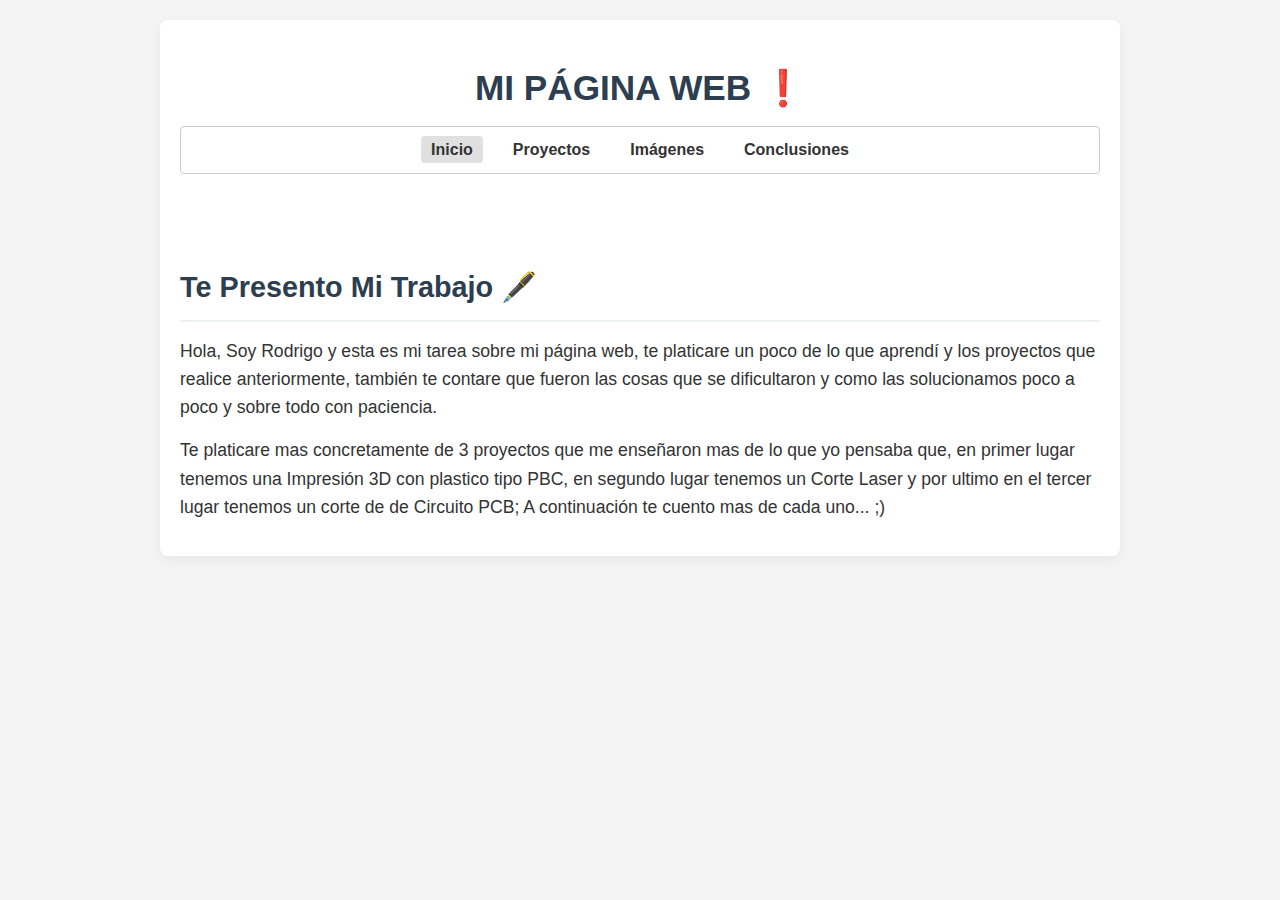
<file: paginaweb/index.html>
<!DOCTYPE html>
<html lang="es">
<head>
    <meta charset="UTF-8">
    <meta name="viewport" content="width=device-width, initial-scale=1.0">
    <title>Mi Página Web - Inicio</title>
    <link rel="stylesheet" href="style.css">
    <script src="script.js" defer></script>
</head>
<body>

    <div class="container">
        <header>
            <h1>MI PÁGINA WEB ❗️</h1>
            <nav>
                <ul>
                    <li><a href="index.html" class="active">Inicio</a></li>
                    <li><a href="proyectos.html">Proyectos</a></li>
                    <li><a href="imagenes.html">Imágenes</a></li>
                    <li><a href="conclusiones.html">Conclusiones</a></li>
                </ul>
            </nav>
        </header>

        <main>
            <section id="introduccion">
                <h2>Te Presento Mi Trabajo 🖋️</h2>
                <p>
                    Hola, Soy Rodrigo y esta es mi tarea sobre mi página web, te platicare un poco de lo que aprendí 
                    y los proyectos que realice anteriormente, también te contare que fueron las cosas que se dificultaron
                    y como las solucionamos poco a poco y sobre todo con paciencia.
                </p>
                <p>
                    Te platicare mas concretamente de 3 proyectos que me enseñaron mas de lo que yo pensaba que, en primer
                    lugar tenemos una Impresión 3D con plastico tipo PBC, en segundo lugar tenemos un Corte Laser y por ultimo
                    en el tercer lugar tenemos un corte de de Circuito PCB; 
                    
                    A continuación te cuento mas de cada uno... ;)
                </p>
            </section>
        </main>
        
        </div>

</body>
</html>
</file>
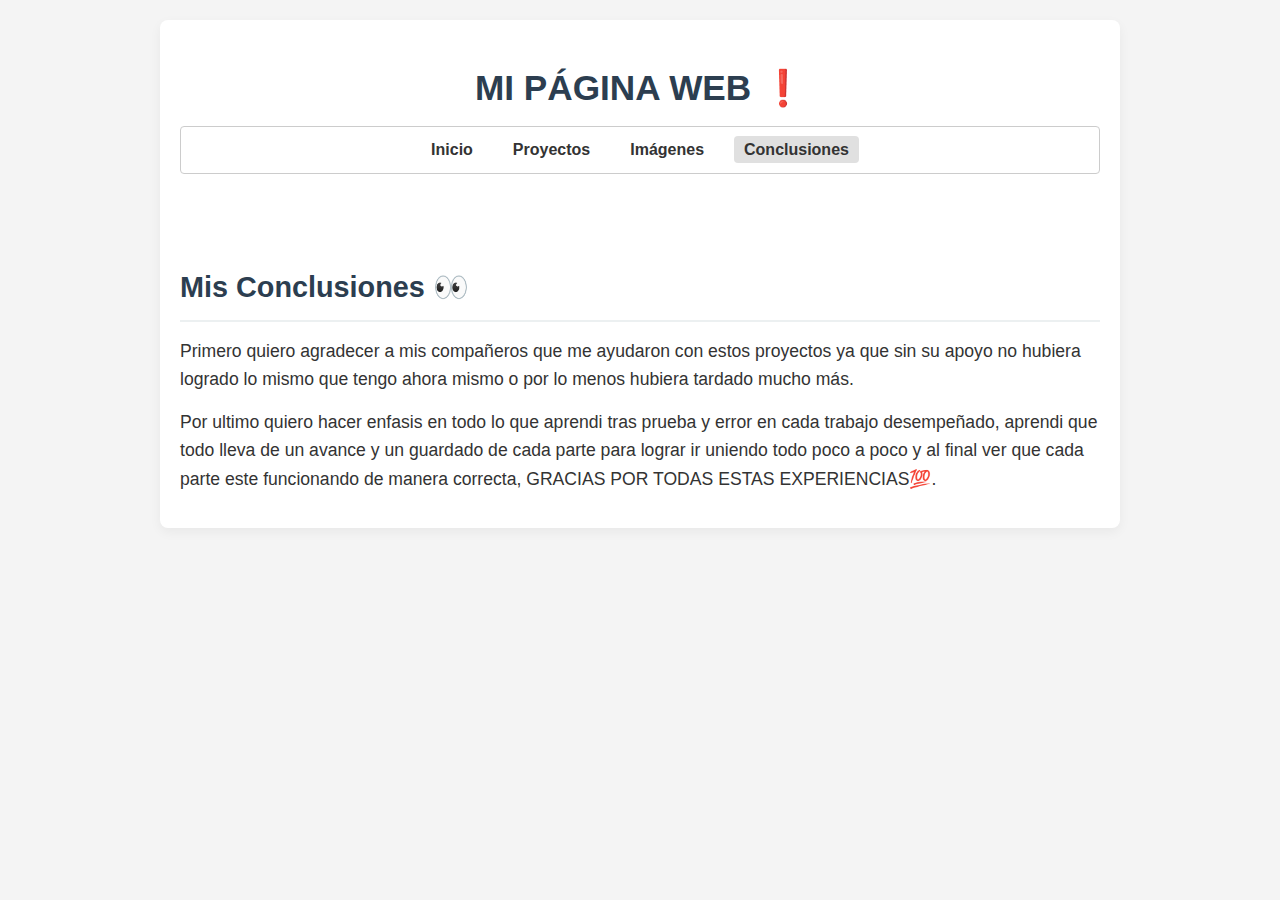
<file: paginaweb/conclusiones.html>
<!DOCTYPE html>
<html lang="es">
<head>
    <meta charset="UTF-8">
    <meta name="viewport" content="width=device-width, initial-scale=1.0">
    <title>Mi Página Web - Conclusiones</title>
    <link rel="stylesheet" href="style.css">
    <script src="script.js" defer></script>
</head>
<body>

    <div class="container">
        <header>
            <h1>MI PÁGINA WEB ❗️</h1>
            <nav>
                <ul>
                    <li><a href="index.html">Inicio</a></li>
                    <li><a href="proyectos.html">Proyectos</a></li>
                    <li><a href="imagenes.html">Imágenes</a></li>
                    <li><a href="conclusiones.html" class="active">Conclusiones</a></li>
                </ul>
            </nav>
        </header>

        <main>
            <section id="conclusion">
                <h2>Mis Conclusiones 👀</h2>
                <p>
                    Primero quiero agradecer a mis compañeros que me ayudaron con estos proyectos ya que sin su apoyo
                    no hubiera logrado lo mismo que tengo ahora mismo o por lo menos hubiera tardado mucho más.
                </p>
                <p>
                    Por ultimo quiero hacer enfasis en todo lo que aprendi tras prueba y error en cada trabajo desempeñado,
                    aprendi que todo lleva de un avance y un guardado de cada parte para lograr ir uniendo todo poco a poco 
                    y al final ver que cada parte este funcionando de manera correcta, GRACIAS POR TODAS ESTAS EXPERIENCIAS💯.
                </p>
            </section>
        </main>

        </div>

</body>
</html>
</file>
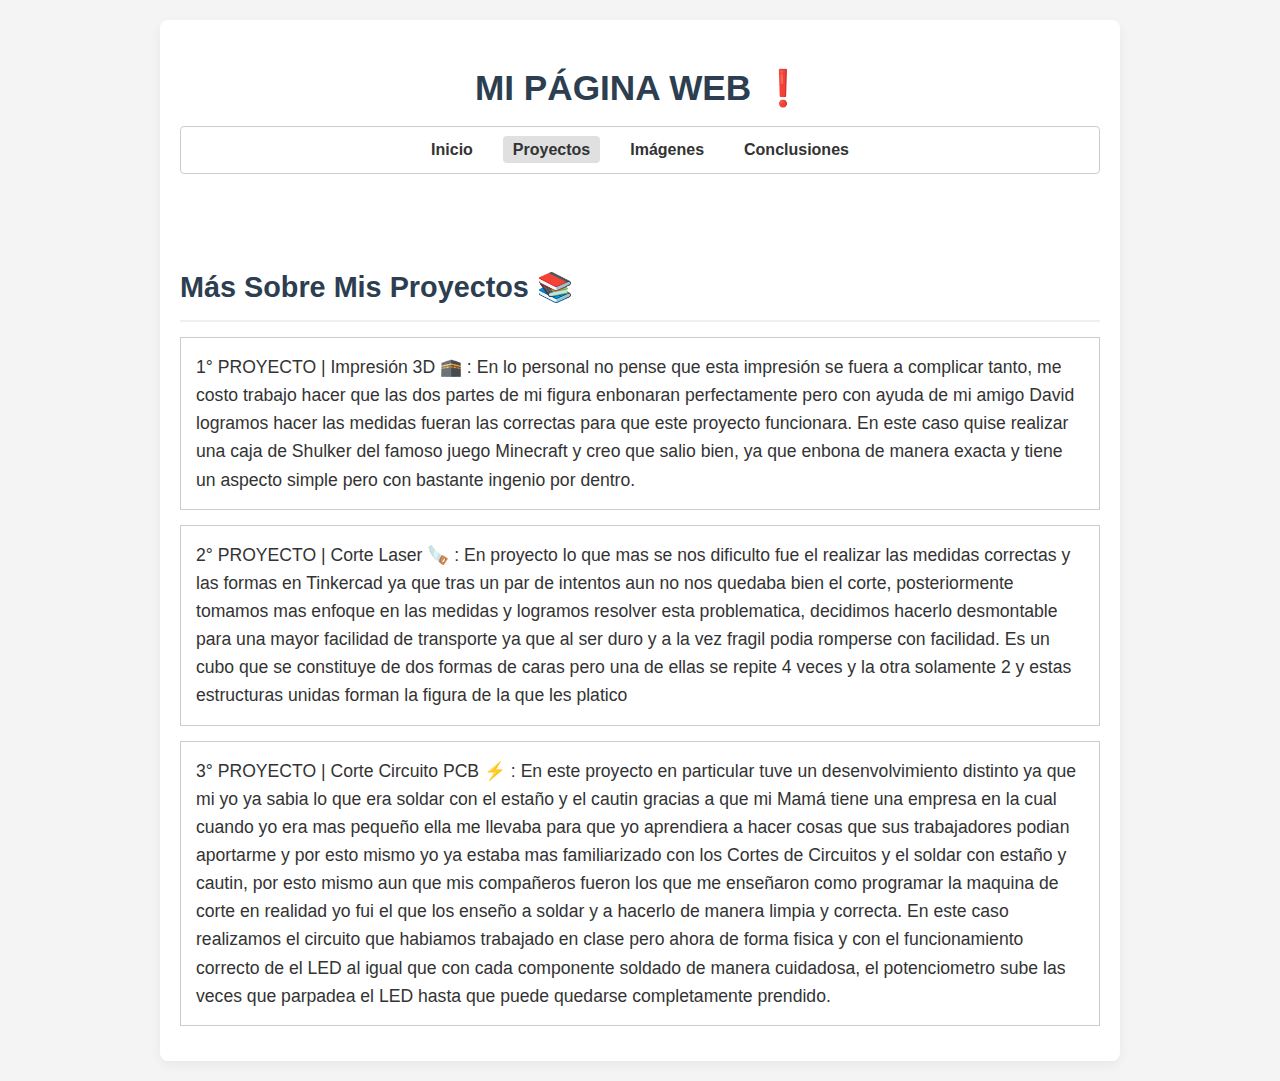
<file: paginaweb/proyectos.html>
<!DOCTYPE html>
<html lang="es">
<head>
    <meta charset="UTF-8">
    <meta name="viewport" content="width=device-width, initial-scale=1.0">
    <title>Mi Página Web - Proyectos</title>
    <link rel="stylesheet" href="style.css">
    <script src="script.js" defer></script>
</head>
<body>

    <div class="container">
        <header>
            <h1>MI PÁGINA WEB ❗️</h1>
            <nav>
                <ul>
                    <li><a href="index.html">Inicio</a></li>
                    <li><a href="proyectos.html" class="active">Proyectos</a></li>
                    <li><a href="imagenes.html">Imágenes</a></li>
                    <li><a href="conclusiones.html">Conclusiones</a></li>
                </ul>
            </nav>
        </header>

        <main>
            <section id="desarrollo">
                <h2>Más Sobre Mis Proyectos 📚️</h2>
                <p>
                    1° PROYECTO | Impresión 3D 🕋 : En lo personal no pense que esta impresión se fuera a complicar tanto, 
                    me costo trabajo hacer que las dos partes de mi figura enbonaran perfectamente pero con ayuda de 
                    mi amigo David logramos hacer las medidas fueran las correctas para que este proyecto funcionara. 
                    
                    En este caso quise realizar una caja de Shulker del famoso juego Minecraft y creo que salio bien, 
                    ya que enbona de manera exacta y tiene un aspecto simple pero con bastante ingenio por dentro.
                </p>
                <p>
                    2° PROYECTO | Corte Laser 🪚 : En proyecto lo que mas se nos dificulto fue el realizar las medidas correctas
                    y las formas en Tinkercad ya que tras un par de intentos aun no nos quedaba bien el corte, posteriormente
                    tomamos mas enfoque en las medidas y logramos resolver esta problematica, decidimos hacerlo desmontable para 
                    una mayor facilidad de transporte ya que al ser duro y a la vez fragil podia romperse con facilidad. 
                    
                    Es un cubo que se constituye de dos formas de caras pero una de ellas se repite 4 veces y la otra solamente 2
                    y estas estructuras unidas forman la figura de la que les platico
                </p>
                <p>
                    3° PROYECTO | Corte Circuito PCB ⚡️ : En este proyecto en particular tuve un desenvolvimiento distinto ya que mi 
                    yo ya sabia lo que era soldar con el estaño y el cautin gracias a que mi Mamá tiene una empresa en la cual 
                    cuando yo era mas pequeño ella me llevaba para que yo aprendiera a hacer cosas que sus trabajadores podian 
                    aportarme y por esto mismo yo ya estaba mas familiarizado con los Cortes de Circuitos y el soldar con estaño 
                    y cautin, por esto mismo aun que mis compañeros fueron los que me enseñaron como programar la maquina de corte 
                    en realidad yo fui el que los enseño a soldar y a hacerlo de manera limpia y correcta. 
                    
                    En este caso realizamos el circuito que habiamos trabajado en clase pero ahora de forma fisica y con el 
                    funcionamiento correcto de el LED al igual que con cada componente soldado de manera cuidadosa, 
                    el potenciometro sube las veces que parpadea el LED hasta que puede quedarse completamente prendido.
                </p>
            </section>
        </main>
        
        </div>

</body>
</html>
</file>
<file: paginaweb/style.css>
/* --- Reset básico y configuración global --- */
* {
    margin: 0;
    padding: 0;
    box-sizing: border-box;
}

body {
    font-family: -apple-system, BlinkMacSystemFont, "Segoe UI", Roboto, Helvetica, Arial, sans-serif;
    background-color: #f4f4f4; /* Gris muy claro de fondo */
    color: #333; /* Color de texto principal (gris oscuro) */
    line-height: 1.6;
}

/* --- Contenedor principal --- */
.container {
    max-width: 960px;
    margin: 20px auto; /* Centrado automático */
    padding: 20px;
    background-color: #ffffff; /* Fondo blanco para el contenido */
    border-radius: 8px;
    box-shadow: 0 4px 12px rgba(0, 0, 0, 0.05);
}

/* --- Encabezado y Navegación --- */
header {
    color: #333;
    padding: 20px 0;
    text-align: center;
}

header h1 {
    margin-bottom: 10px;
    font-size: 2.2em; /* Tomado de tu nuevo código */
    color: #2c3e50; /* Tomado de tu nuevo código */
}

nav ul {
    list-style: none;
    padding: 10px 0;
    display: flex;
    justify-content: center;
    border: 1px solid #ccc; /* Borde para simular la celda */
    border-radius: 4px;
    margin-bottom: 20px;
}

nav li {
    margin: 0 10px;
}

nav a {
    text-decoration: none;
    color: #333;
    font-weight: bold;
    padding: 5px 10px;
    border-radius: 4px;
    transition: background-color 0.3s ease;
}

nav a:hover,
nav a.active {
    background-color: #e0e0e0;
}

/* --- Contenido Principal --- */
main {
    padding-top: 20px;
}

h2 {
    color: #2c3e50; /* Tomado de tu nuevo código */
    margin-bottom: 15px;
    border-bottom: 2px solid #ecf0f1; /* Tomado de tu nuevo código */
    padding-bottom: 10px;
    font-size: 1.8em;
    margin-top: 30px;
}

p {
    margin-bottom: 15px;
    font-size: 1.1em; /* Tomado de tu nuevo código */
}

/* --- Estilos para la galería de imágenes (como celdas) --- */
.galeria-imagenes {
    display: grid;
    grid-template-columns: repeat(auto-fill, minmax(250px, 1fr)); /* Ajustado */
    gap: 15px;
}

.galeria-item {
    border: 1px solid #ccc; /* Estilo celda */
    background-color: #fcfcfc;
    border-radius: 0; /* Sin redondeo */
    overflow: hidden; /* Para que la imagen no se salga */
}

.galeria-item img {
    width: 100%;
    height: auto;
    display: block;
    border-bottom: 1px solid #ccc; /* Línea entre imagen y texto */
}

.galeria-item figcaption {
    padding: 15px;
    font-size: 0.95em;
    color: #555;
    text-align: center;
    background-color: #fafafa;
}

/* --- Estilos para los proyectos (usando los <p> directos) --- */
#desarrollo p {
    background-color: #ffffff;
    border: 1px solid #ccc;
    padding: 15px;
    margin-bottom: 15px;
}
</file>
